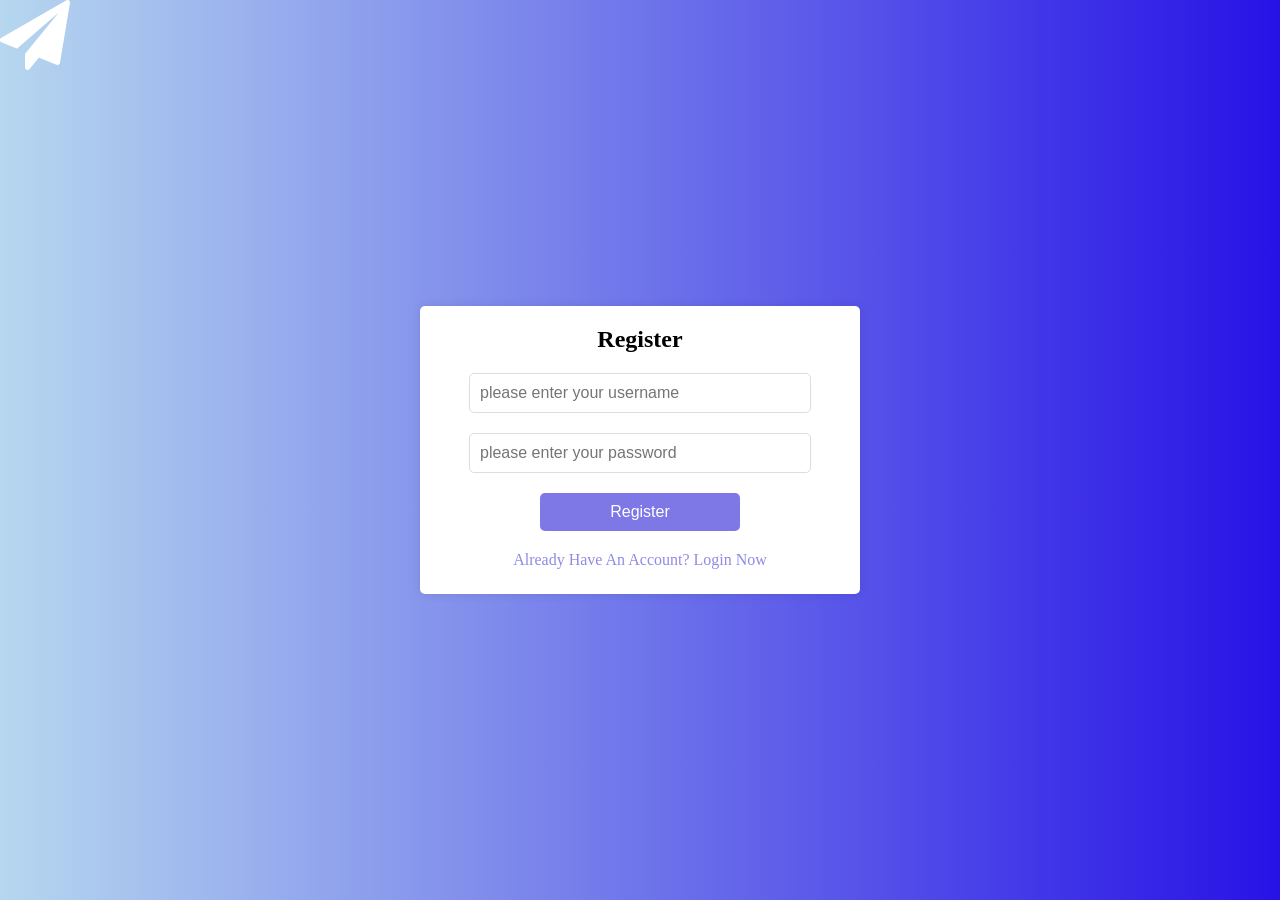
<file: webdemo1-1/plane.html>
<!DOCTYPE html>
<html>

<head>
    <meta http-equiv="content-type" content="text/html; charset=utf-8">
    <meta name="viewport" content="width=device-width,initial-scale=1,maximum-scale=1,user-scalable=no">

    <title>plane</title>
    <!-- 引入字体图标 -->
    <link href="https://cdn.bootcdn.net/ajax/libs/font-awesome/4.7.0/css/font-awesome.min.css" rel="stylesheet">
    <link rel="stylesheet" href="styles/plane.css">
</head>

<body>
    <div id="plane">
        <i class="fa fa-paper-plane" aria-hidden="true"></i>
    </div>
    <script>
        let plane=document.getElementById('plane');
        let deg=0,ex=0,ey=0,vx=0,vy=0,count=0;
        window.addEventListener('mousemove',(e)=>{
            ex=e.x-plane.offsetLeft-plane.clientWidth/2;
            ey=e.y-plane.offsetTop-plane.clientHeight/2;
            deg=360*Math.atan(ey/ex)/(2*Math.PI)+45;
            if(ex<0){
                deg+=180;
            }
            count=0;
        })
        function draw(){
            plane.style.transform='rotate('+deg+'deg)';
            if(count<100){
                vx+=ex/100;
                vy+=ey/100;
            }
            plane.style.left=vx+'px';
            plane.style.top=vy+'px';
            count++;
        }
        setInterval(draw, 1);
    </script>
        <div class="form-container">
            <h2 class="form-title">Register</h2>
            <!-- 注册表单 -->
            <form id="RegisterFrom">
                <div class="input-field">
                    <input type="text" placeholder="please enter your username" required>
                </div>
                <div class="input-field">
                    <input type="password" placeholder="please enter your password" required>
                </div>
                <button type="submit" class="button">Register</button>
            </form>
            <a href="login.html">Already have an account? login now</a>
        </div>
</body>

</html>
</file>
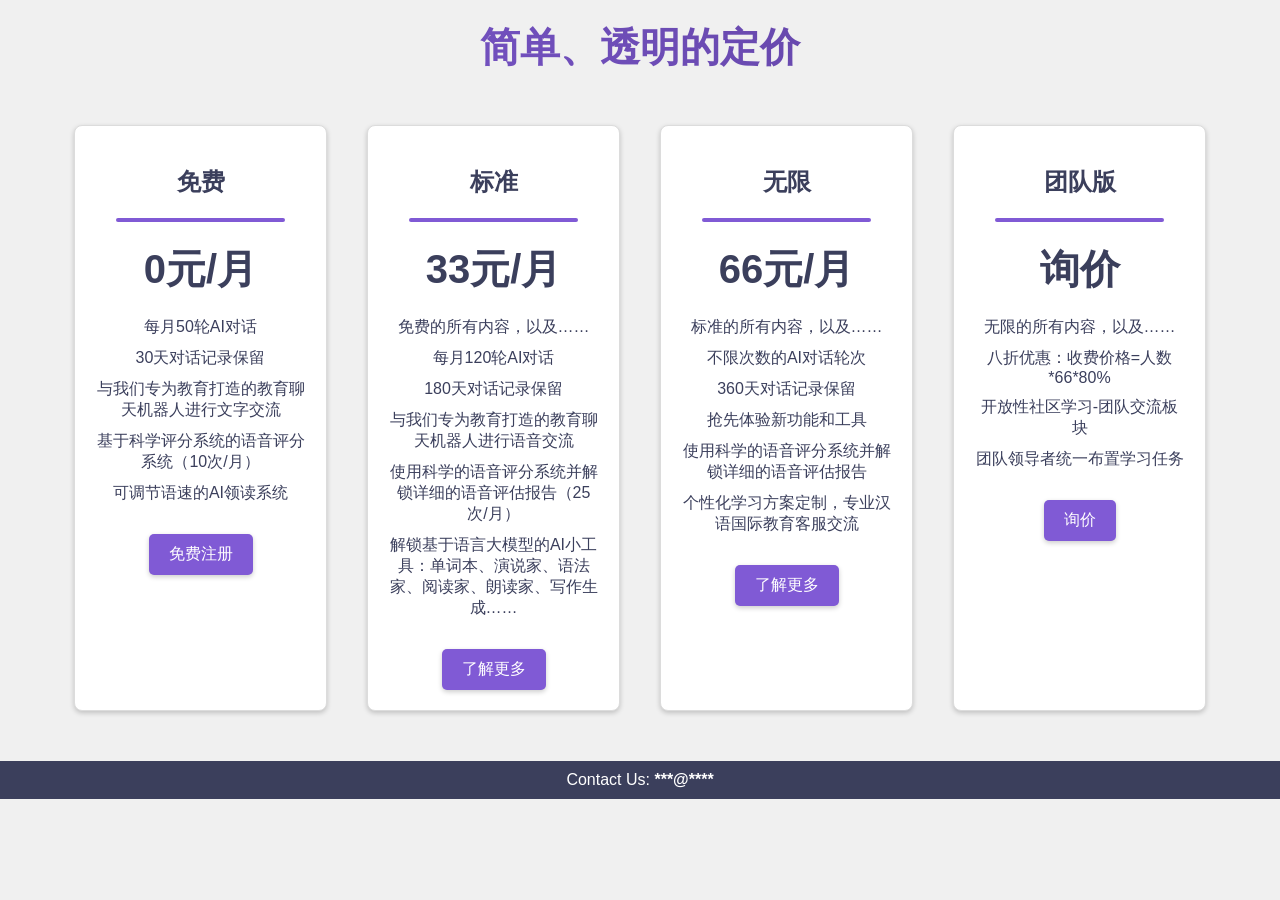
<file: webdemo1-1/pricing.html>
<!DOCTYPE html>
<html lang="en">
<head>
    <meta charset="UTF-8">
    <meta name="viewport" content="width=device-width, initial-scale=1.0">
    <title>Pricing - MagicSchool</title>
    <style>
        body {
            font-family: 'Arial', sans-serif;
            margin: 0;
            padding: 0;
            background-color: #f0f0f0;
            color: #333;
        }
        .container {
            width: 90%;
            margin: auto;
            overflow: hidden;
        }
        .pricing-header {
            text-align: center;
            padding: 20px 0;
        }
        .pricing-header h2 {
            margin: 0;
            font-size: 2.5em;
            font-weight: bold;
            background-image: linear-gradient(45deg, #805ad5, #5a3f97);
            background-size: 100%;
            -webkit-background-clip: text;
            background-clip: text;
            color: transparent;
            animation: shine 3s infinite;
        }
        @keyframes shine {
            0% {
                background-position: -50%;
            }
            100% {
                background-position: 100%;
            }
        }
        .pricing-plans {
            display: flex;
            justify-content: center;
            padding: 20px 0;
            flex-wrap: nowrap;
            gap: 20px; /* Add space between plans */
        }
        .pricing-plan {
            margin: 10px;
            padding: 20px;
            width: calc(23% - 20px); /* Adjusted to fit four plans with space */
            text-align: center;
            border-radius: 8px;
            transition: transform 0.3s ease-in-out, box-shadow 0.3s ease-in-out;
            background-color: #fff;
            box-shadow: 0 2px 5px rgba(0,0,0,0.2);
            border: 1px solid #dcdcdc; /* Add a subtle border */
        }
        .pricing-plan:hover {
            transform: translateY(-5px);
            box-shadow: 0 5px 15px rgba(0,0,0,0.3);
        }
        .pricing-plan h3 {
            margin: 20px 0;
            color: #3b3f5c;
            font-size: 1.5em;
        }
        .pricing-plan hr {
            width: 80%;
            border: 0;
            height: 4px;
            background-color: #805ad5;
            margin: 10px auto;
            border-radius: 2px;
        }
        .pricing-plan ul {
            list-style: none;
            padding: 0;
            margin-bottom: 20px;
        }
        .pricing-plan ul li {
            margin-bottom: 10px;
            color: #3b3f5c;
        }
        .pricing-plan .price {
            font-size: 2.5em;
            font-weight: bold;
            color: #3b3f5c;
            margin: 20px 0;
        }
        .pricing-plan .btn {
            display: inline-block;
            background-color: #805ad5;
            color: #fff;
            padding: 10px 20px;
            text-decoration: none;
            margin-top: 10px;
            border-radius: 5px;
            transition: background-color 0.3s ease-in-out;
            box-shadow: 0 2px 5px rgba(0,0,0,0.2);
        }
        .pricing-plan .btn:hover {
            background-color: #5a3f97;
            box-shadow: 0 2px 10px rgba(0,0,0,0.3);
        }
        .footer {
            background-color: #3b3f5c;
            color: #fff;
            text-align: center;
            padding: 10px 0;
            margin-top: 20px;
        }
        .footer p {
            margin: 0;
        }
    </style>
</head>
<body>
<header class="pricing-header">
    <h2>简单、透明的定价</h2>
</header>

<div class="container">
    <section class="pricing-plans">
        <div class="pricing-plan">
            <h3>免费</h3>
            <hr>
            <p class="price">0元/月</p>
            <ul>
                <li>每月50轮AI对话</li>
                <li>30天对话记录保留</li>
                <li>与我们专为教育打造的教育聊天机器人进行文字交流</li>
                <li>基于科学评分系统的语音评分系统（10次/月）</li>
                <li>可调节语速的AI领读系统</li>
            </ul>
            <a href="#" class="btn">免费注册</a>
        </div>
        <div class="pricing-plan">
            <h3>标准</h3>
            <hr>
            <p class="price">33元/月</p>
            <ul>
                <li>免费的所有内容，以及……</li>
                <li>每月120轮AI对话</li>
                <li>180天对话记录保留</li>
                <li>与我们专为教育打造的教育聊天机器人进行语音交流</li>
                <li>使用科学的语音评分系统并解锁详细的语音评估报告（25次/月）</li>
                <li>解锁基于语言大模型的AI小工具：单词本、演说家、语法家、阅读家、朗读家、写作生成……</li>
            </ul>
            <a href="#" class="btn">了解更多</a>
        </div>
        <div class="pricing-plan">
            <h3>无限</h3>
            <hr>
            <p class="price">66元/月</p>
            <ul>
                <li>标准的所有内容，以及……</li>
                <li>不限次数的AI对话轮次</li>
                <li>360天对话记录保留</li>
                <li>抢先体验新功能和工具</li>
                <li>使用科学的语音评分系统并解锁详细的语音评估报告</li>
                <li>个性化学习方案定制，专业汉语国际教育客服交流</li>
            </ul>
            <a href="#" class="btn">了解更多</a>
        </div>
        <div class="pricing-plan">
            <h3>团队版</h3>
            <hr>
            <p class="price">询价</p>
            <ul>
                <li>无限的所有内容，以及……</li>
                <li>八折优惠：收费价格=人数*66*80%</li>
                <li>开放性社区学习-团队交流板块</li>
                <li>团队领导者统一布置学习任务</li>
            </ul>
            <a href="#" class="btn">询价</a>
        </div>
    </section>
</div>

<footer class="footer">
    <div class="container">
        <p>Contact Us: <strong>***@****</strong></p>
    </div>
</footer>
</body>
</html>
</file>
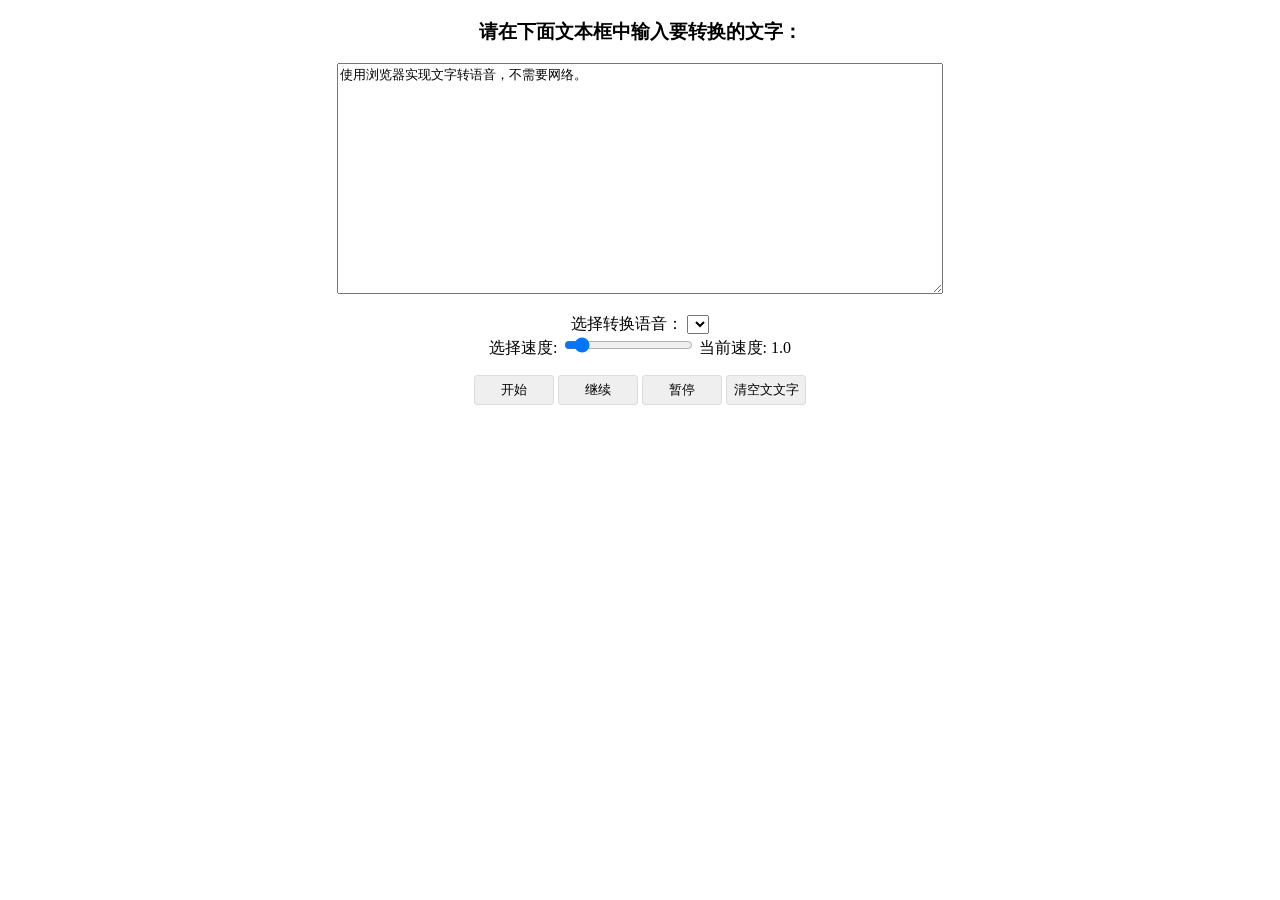
<file: webdemo1-1/test.html>
<!DOCTYPE html>
<html>

<head>
  <title>HTML5+JS实现文字转语音朗读功能</title>
  <style>
    article {
      margin: 0 auto;
      max-width: 800px;
      text-align: center;
    }

    textarea {
      max-width: 600px;
      width: 100%;
      text-align: left;
    }

    button {
      border-radius: 3px;
      border: 1px solid #dddddd;
      height: 30px;
      width: 80px;
      cursor: pointer;
    }
  </style>
</head>

<body>
  <article>
    <h3 align="center">请在下面文本框中输入要转换的文字：</h3>
    <p>
      <textarea id="texts" rows="15" class="_play">使用浏览器实现文字转语音，不需要网络。</textarea>
    </p>
    <p>
      <label>选择转换语音：</label>
      <select id="voiceSelect" onchange="play()"></select>
      <br>
      <label for="speed">选择速度:</label>
      <input type="range" id="speed" name="speed" min="0.1" max="10" step="0.1" value="1.0"
        oninput="updateSpeed(this.value)">
      当前速度: <span id="speedValue">1.0</span>

    </p>
    <button class="_search" onclick="play()">开始</button>
    <button onclick="resume()">继续</button>
    <button onclick="pause()">暂停</button>
    <!-- <button onclick="cancel()">清除队列</button> -->
    <button onclick="cls()">清空文文字</button>
  </article>
  <script>
    function updateSpeed(value) {
      document.getElementById('speedValue').textContent = value;
    }
    if (!('speechSynthesis' in window)) {
      throw alert("对不起，您的浏览器不支持")
    }
    var _play = document.querySelector("._play"),
      to_speak = window.speechSynthesis,
      dataName, voiceSelect = document.querySelector("#voiceSelect"),
      voices = [];
    function play() {
      myCheckFunc();//检查文本框是否为空
      cancel(); //
      to_speak = new SpeechSynthesisUtterance(_play.value);
      //to_speak.rate = 1.4;// 设置播放语速，范围：0.1 - 10之间
      var selectedOption = voiceSelect.selectedOptions[0].getAttribute('data-name');
      for (i = 0; i < voices.length; i++) {
        if (voices[i].name === selectedOption) {
          to_speak.voice = voices[i];
        }
      }
      window.speechSynthesis.speak(to_speak);
    }
    //暂停
    function pause() {
      myCheckFunc();//检查文本框是否为空
      window.speechSynthesis.pause();
    }
    //继续播放
    function resume() {
      myCheckFunc();//检查文本框是否为空
      window.speechSynthesis.resume(); //继续
    }
    //清除所有语音播报创建的队列
    function cancel() {
      window.speechSynthesis.cancel();
    }
    //清空文本框
    function cls() {
      document.getElementById("texts").value = ""; 清空文本框
    }
    //检查文本框是否为空
    function myCheckFunc() {
      let x;
      x = document.getElementById("texts").value;
      try {
        if (x === "")
          throw "文本框为空";
      } catch (error) {
        alert("提示" + error);
      }
    }
    //创建选择语言的select标签
    function populateVoiceList() {
      voices = speechSynthesis.getVoices();
      for (i = 0; i < voices.length; i++) {
        var option = document.createElement('option');
        option.textContent = voices[i].name + ' (' + voices[i].lang + ')';
        if (voices[i].default) {
          option.textContent += ' -- DEFAULT';
        }
        option.setAttribute('data-lang', voices[i].lang);
        option.setAttribute('data-name', voices[i].name);
        voiceSelect.appendChild(option);
      }
    }
    setTimeout(function () {
      populateVoiceList();
    }, 500) //
  </script>
</body>

</html>
</file>
<file: webdemo1-1/styles/plane.css>
*{
    /* 初始化 */
    margin: 0;
    padding: 0;
}
body{
    /* 100%窗口高度 */
    height: 100vh;
    /* 渐变背景 */
    background: linear-gradient(to right,#b6d7ef,#2712e6);
}
#plane{
    color: #fff;
    font-size: 70px;
    /* 绝对定位 */
    position: absolute;
    /* 弹性布局 水平+垂直居中 */
    display: flex;
    justify-content: center;
    align-items: center;
}
/* 表单容器样式 */
.form-container {
    background: white;
    padding: 20px;
    border-radius: 5px;
    box-shadow: 0 0 10px rgba(0, 0, 0, 0.1);
    width: 400px;
    position: absolute;
    top: 50%;
    left: 50%;
    transform: translate(-50%, -50%);
}

/* 标题样式 */
.form-title {
    text-align: center;
    margin-bottom: 20px;
}

/* 输入框样式 */
.input-field {
    margin-bottom: 20px;
    display: flex;
    justify-content: center; /* 水平居中 */
}

.input-field input {
    align-items: center;
    width: 80%;
    padding: 10px;
    border: 1px solid #ddd;
    margin: 0 auto;
    border-radius: 5px;
    font-size: 16px;
}

/* 按钮样式 */
.button {
    width: 50%;
    padding: 10px;
    border: none;
    border-radius: 5px;
    background-color: #7e77e6;
    color: white;
    font-size: 16px;
    cursor: pointer;
    margin: auto;
    display: block; 
    text-align: center;
    margin-bottom: 20px;
}
.form-container a{
    display: block; /* 或者使用 inline-block */
    text-align: center;
    margin-bottom: 5px;
    text-decoration: none;
    text-transform: capitalize;
    color: #908be4;

}
</file>
